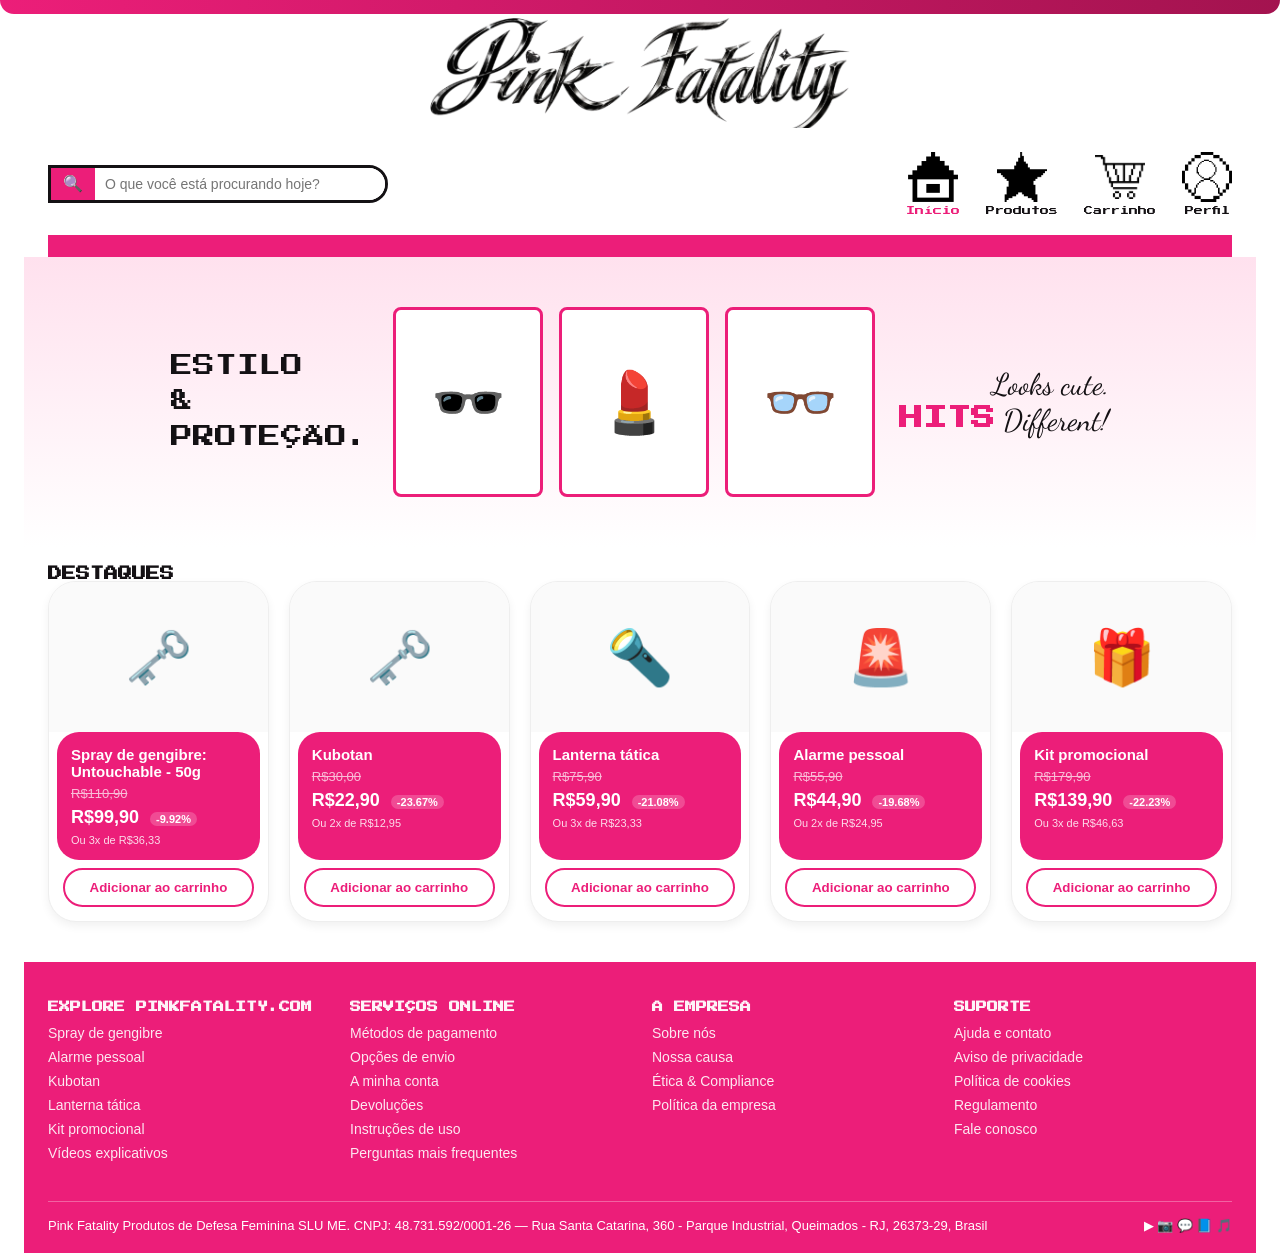
<file: pastaprincipal/index.html>
<!DOCTYPE html>
<html lang="pt-BR">
<head>
  <meta charset="UTF-8">
  <meta name="viewport" content="width=device-width, initial-scale=1, viewport-fit=cover">
  <title>Pink Fatality</title>
  <!-- Fontes do Google -->
  <link rel="preconnect" href="https://fonts.googleapis.com">
  <link
    href="https://fonts.googleapis.com/css2?family=Press+Start+2P&family=Dancing+Script:wght@700&display=swap"
    rel="stylesheet"
  >

  <link rel="stylesheet" href="style.css">
</head>
<body>

  <!-- ======================= HEADER ======================= -->
  <div class="topbar"></div>
<header>
    <div class="logo-area">
      <img src="laporratoda/logos/1.png" alt="Pink Fatality" class="logo-img">
    </div>

  <header>
    <form class="navrow" id="searchform">

      <div class="search">
        <button type="submit">🔍</button>
        <input id="searchbox" placeholder="O que você está procurando hoje?">
      </div>

  
      <div class="logo">
        
      </div>

      <div class="navicons">
  <a href="#" data-view="view-home" class="active">
    <span class="ic"><img src="laporratoda/inicio.png" alt=""></span>Início
  </a>
  <a href="#" data-view="view-products">
    <span class="ic"><img src="laporratoda/produtos.png" alt=""></span>Produtos
  </a>
  <button type="button" id="cartbtn">
    <span class="ic"><img src="laporratoda/carrinho.png" alt=""></span>Carrinho
  </button>
  <button type="button" id="profilebtn">
    <span class="ic"><img src="laporratoda/perfil.png" alt=""></span>Perfil
  </button>
</div>

    </form>
    <div class="bandpink"></div>
  </header>


  <!-- ======================= CONTEÚDO ======================= -->
  <main>

    <!-- ---------- Página: Início ---------- -->
    <section id="view-home" class="view active">

      <div class="hero">
        <div class="tag">ESTILO<br>&amp;<br>PROTEÇÃO.</div>
        <div class="cards">
          <div class="ph">🕶️</div>
          <div class="ph">💄</div>
          <div class="ph">👓</div>
        </div>
        <div class="hits">Looks cute.<br><b>HITS</b> Different!</div>
      </div>

      <h2 class="section-title">DESTAQUES</h2>
      <div class="grid" id="home-grid"></div>

      <!-- ---------- Footer (só na página inicial) ---------- -->
      <footer>
        <div class="fgrid">
          <div>
            <h4>EXPLORE PINKFATALITY.COM</h4>
            <div>Spray de gengibre</div>
            <div>Alarme pessoal</div>
            <div>Kubotan</div>
            <div>Lanterna tática</div>
            <div>Kit promocional</div>
            <div>Vídeos explicativos</div>
          </div>
          <div>
            <h4>SERVIÇOS ONLINE</h4>
            <div>Métodos de pagamento</div>
            <div>Opções de envio</div>
            <div>A minha conta</div>
            <div>Devoluções</div>
            <div>Instruções de uso</div>
            <div>Perguntas mais frequentes</div>
          </div>
          <div>
            <h4>A EMPRESA</h4>
            <div>Sobre nós</div>
            <div>Nossa causa</div>
            <div>Ética &amp; Compliance</div>
            <div>Política da empresa</div>
          </div>
          <div>
            <h4>SUPORTE</h4>
            <div>Ajuda e contato</div>
            <div>Aviso de privacidade</div>
            <div>Política de cookies</div>
            <div>Regulamento</div>
            <div>Fale conosco</div>
          </div>
        </div>

        <div class="bottom">
          <span>
            Pink Fatality Produtos de Defesa Feminina SLU ME. CNPJ: 48.731.592/0001-26 —
            Rua Santa Catarina, 360 - Parque Industrial, Queimados - RJ, 26373-29, Brasil
          </span>
          <span>▶ 📷 💬 📘 🎵</span>
        </div>
      </footer>

    </section>

    <!-- ---------- Página: Lista de produtos ---------- -->
    <section id="view-products" class="view">
      <div class="toolbar">
        <h2 class="section-title" id="ptitle" style="padding:0">TOTAL DE 5 PRODUTOS</h2>
        <select>
          <option>Mais vendido</option>
          <option>Menor preço</option>
          <option>Maior preço</option>
        </select>
      </div>

      <div class="grid" id="products-grid"></div>
    </section>

    <!-- ---------- Página: Detalhe do produto ---------- -->
    <section id="view-product" class="view">
      <h2 class="section-title">PRODUTOS</h2>
      <div class="pdetail" id="product-detail"></div>
    </section>

    <!-- ---------- Página: Cadastro ---------- -->
    <section id="view-signup" class="view">
      <h2 class="section-title">CADASTRO</h2>

      <form class="signup" id="signupform">
        <div>
          <label>NOME</label>
          <input placeholder="Digite o seu nome..." required>
        </div>
        <div>
          <label>E-MAIL</label>
          <input type="email" placeholder="Digite o seu e-mail..." required>
        </div>
        <div>
          <label>SOBRENOME</label>
          <input placeholder="Digite o seu sobrenome..." required>
        </div>
        <div>
          <label>SENHA</label>
          <input type="password" placeholder="Senha" required>
        </div>
        <div>
          <label>TELEFONE</label>
          <input placeholder="(21) 00000-0000">
        </div>
        <div>
          <label>CONFIRMAR SENHA</label>
          <input type="password" placeholder="Senha" required>
        </div>
        <div>
          <label>CPF</label>
          <input placeholder="Digite o seu cpf...">
        </div>
        <div></div>
        <div class="full">
          <fieldset class="campo-data">
  <legend>Data de nascimento</legend>

  <div class="campo-data__selects">
    <label class="sr-only" for="dia">Dia</label>
    <select id="dia" name="dia" autocomplete="bday-day" required>
      <option value="">Dia</option>
    </select>

    <label class="sr-only" for="mes">Mês</label>
    <select id="mes" name="mes" autocomplete="bday-month" required>
      <option value="">Mês</option>
      <option value="1">Janeiro</option>
      <option value="2">Fevereiro</option>
      <option value="3">Março</option>
      <option value="4">Abril</option>
      <option value="5">Maio</option>
      <option value="6">Junho</option>
      <option value="7">Julho</option>
      <option value="8">Agosto</option>
      <option value="9">Setembro</option>
      <option value="10">Outubro</option>
      <option value="11">Novembro</option>
      <option value="12">Dezembro</option>
    </select>

    <label class="sr-only" for="ano">Ano</label>
    <select id="ano" name="ano" autocomplete="bday-year" required>
      <option value="">Ano</option>
    </select>
  </div>
</fieldset>
<script>
  const dia = document.getElementById("dia");
  const ano = document.getElementById("ano");

  for (let d = 1; d <= 31; d++) {
    dia.add(new Option(d, d));
  }

  const anoAtual = new Date().getFullYear();
  for (let a = anoAtual; a >= anoAtual - 100; a--) {
    ano.add(new Option(a, a));
  }
</script>
          </div>
        </div>
        <div class="full">
          <button type="submit">CONCLUIR CADASTRO ›</button>
        </div>
      </form>
    </section>

  </main>


  <!-- ======================= OVERLAY + PAINÉIS ======================= -->
  <div id="overlay"></div>

  <!-- Painel: Carrinho -->
  <div class="drawer" id="cart-drawer">
    <div class="dhead">
      <span>MEU CARRINHO 🛒</span>
      <button class="closeb" data-close="cart-drawer">✕</button>
    </div>

    <div id="cart-items"></div>

    <div class="ctotal">
      <span>QUANTIDADE DE PRODUTOS</span>
      <b id="cart-count">00</b>
    </div>
    <div class="ctotal">
      <span>TOTAL</span>
      <b id="cart-total">R$0,00</b>
    </div>

    <div class="cactions">
      <button data-close="cart-drawer">Adicionar mais itens</button>
      <button class="main" id="checkoutbtn">Finalizar compra</button>
    </div>
  </div>

  <!-- Painel: Login -->
  <div class="drawer small" id="profile-drawer">
    <div class="dhead">
      <span>MINHA CONTA</span>
      <button class="closeb" data-close="profile-drawer">✕</button>
    </div>

    <div class="loginform">
      <label>EMAIL OU CPF</label>
      <input placeholder="Insira aqui">

      <label>SENHA</label>
      <input type="password" placeholder="Senha">

      <button class="enter">ENTRAR</button>

      <div class="row">
        <a href="#" id="gotosignup">CRIAR SUA CONTA</a>
        <a href="#">Esqueceu a senha?</a>
      </div>
    </div>
  </div>

  <script src="script.js"></script>
</body>
</html>
</file>
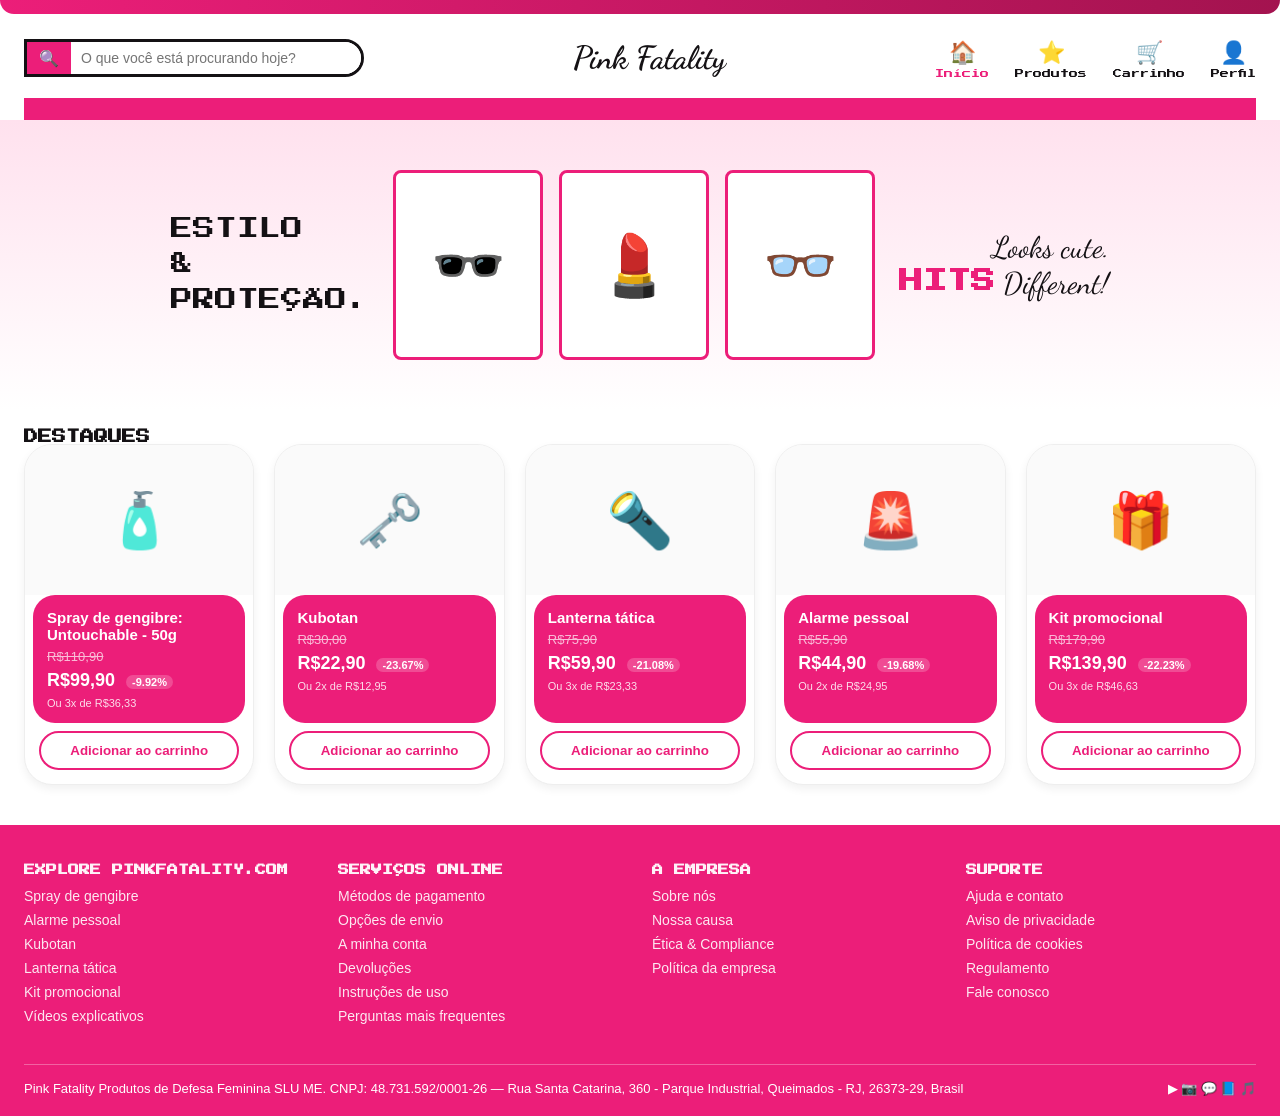
<file: REAL TCCOBRABRBRABO NAO SEI OQ TO FAZENDO/index.html>
<!DOCTYPE html>
<html lang="pt-BR">
<head>
  <meta charset="UTF-8">
  <meta name="viewport" content="width=device-width, initial-scale=1, viewport-fit=cover">
  <title>Pink Fatality</title>

  <!-- Fontes do Google -->
  <link rel="preconnect" href="https://fonts.googleapis.com">
  <link
    href="https://fonts.googleapis.com/css2?family=Press+Start+2P&family=Dancing+Script:wght@700&display=swap"
    rel="stylesheet"
  >

  <link rel="stylesheet" href="style.css">
</head>
<body>

  <!-- ======================= HEADER ======================= -->
  <div class="topbar"></div>

  <header>
    <form class="navrow" id="searchform">

      <div class="search">
        <button type="submit">🔍</button>
        <input id="searchbox" placeholder="O que você está procurando hoje?">
      </div>

  
      <div class="logo">Pink Fatality</div>

      <div class="navicons">
        <a href="#" data-view="view-home" class="active">
          <span class="ic">🏠</span>Início
        </a>
        <a href="#" data-view="view-products">
          <span class="ic">⭐</span>Produtos
        </a>
        <button type="button" id="cartbtn">
          <span class="ic">🛒</span>Carrinho
        </button>
        <button type="button" id="profilebtn">
          <span class="ic">👤</span>Perfil
        </button>
      </div>

    </form>
    <div class="bandpink"></div>
  </header>


  <!-- ======================= CONTEÚDO ======================= -->
  <main>

    <!-- ---------- Página: Início ---------- -->
    <section id="view-home" class="view active">

      <div class="hero">
        <div class="tag">ESTILO<br>&amp;<br>PROTEÇÃO.</div>
        <div class="cards">
          <div class="ph">🕶️</div>
          <div class="ph">💄</div>
          <div class="ph">👓</div>
        </div>
        <div class="hits">Looks cute.<br><b>HITS</b> Different!</div>
      </div>

      <h2 class="section-title">DESTAQUES</h2>
      <div class="grid" id="home-grid"></div>

      <!-- ---------- Footer (só na página inicial) ---------- -->
      <footer>
        <div class="fgrid">
          <div>
            <h4>EXPLORE PINKFATALITY.COM</h4>
            <div>Spray de gengibre</div>
            <div>Alarme pessoal</div>
            <div>Kubotan</div>
            <div>Lanterna tática</div>
            <div>Kit promocional</div>
            <div>Vídeos explicativos</div>
          </div>
          <div>
            <h4>SERVIÇOS ONLINE</h4>
            <div>Métodos de pagamento</div>
            <div>Opções de envio</div>
            <div>A minha conta</div>
            <div>Devoluções</div>
            <div>Instruções de uso</div>
            <div>Perguntas mais frequentes</div>
          </div>
          <div>
            <h4>A EMPRESA</h4>
            <div>Sobre nós</div>
            <div>Nossa causa</div>
            <div>Ética &amp; Compliance</div>
            <div>Política da empresa</div>
          </div>
          <div>
            <h4>SUPORTE</h4>
            <div>Ajuda e contato</div>
            <div>Aviso de privacidade</div>
            <div>Política de cookies</div>
            <div>Regulamento</div>
            <div>Fale conosco</div>
          </div>
        </div>

        <div class="bottom">
          <span>
            Pink Fatality Produtos de Defesa Feminina SLU ME. CNPJ: 48.731.592/0001-26 —
            Rua Santa Catarina, 360 - Parque Industrial, Queimados - RJ, 26373-29, Brasil
          </span>
          <span>▶ 📷 💬 📘 🎵</span>
        </div>
      </footer>

    </section>

    <!-- ---------- Página: Lista de produtos ---------- -->
    <section id="view-products" class="view">
      <div class="toolbar">
        <h2 class="section-title" id="ptitle" style="padding:0">TOTAL DE 5 PRODUTOS</h2>
        <select>
          <option>Mais vendido</option>
          <option>Menor preço</option>
          <option>Maior preço</option>
        </select>
      </div>

      <div class="grid" id="products-grid"></div>
    </section>

    <!-- ---------- Página: Detalhe do produto ---------- -->
    <section id="view-product" class="view">
      <h2 class="section-title">PRODUTOS</h2>
      <div class="pdetail" id="product-detail"></div>
    </section>

    <!-- ---------- Página: Cadastro ---------- -->
    <section id="view-signup" class="view">
      <h2 class="section-title">CADASTRO</h2>

      <form class="signup" id="signupform">
        <div>
          <label>NOME</label>
          <input placeholder="Digite o seu nome..." required>
        </div>
        <div>
          <label>E-MAIL</label>
          <input type="email" placeholder="Digite o seu e-mail..." required>
        </div>
        <div>
          <label>SOBRENOME</label>
          <input placeholder="Digite o seu sobrenome..." required>
        </div>
        <div>
          <label>SENHA</label>
          <input type="password" placeholder="Senha" required>
        </div>
        <div>
          <label>TELEFONE</label>
          <input placeholder="(21) 00000-0000">
        </div>
        <div>
          <label>CONFIRMAR SENHA</label>
          <input type="password" placeholder="Senha" required>
        </div>
        <div>
          <label>CPF</label>
          <input placeholder="Digite o seu cpf...">
        </div>
        <div></div>
        <div class="full">
          <label>DATA DE NASCIMENTO</label>
          <div style="display:flex; gap:10px">
            <select><option>Dia</option></select>
            <select><option>Mês</option></select>
            <select><option>Ano</option></select>
          </div>
        </div>
        <div class="full">
          <button type="submit">CONCLUIR CADASTRO ›</button>
        </div>
      </form>
    </section>

  </main>


  <!-- ======================= OVERLAY + PAINÉIS ======================= -->
  <div id="overlay"></div>

  <!-- Painel: Carrinho -->
  <div class="drawer" id="cart-drawer">
    <div class="dhead">
      <span>MEU CARRINHO 🛒</span>
      <button class="closeb" data-close="cart-drawer">✕</button>
    </div>

    <div id="cart-items"></div>

    <div class="ctotal">
      <span>QUANTIDADE DE PRODUTOS</span>
      <b id="cart-count">00</b>
    </div>
    <div class="ctotal">
      <span>TOTAL</span>
      <b id="cart-total">R$0,00</b>
    </div>

    <div class="cactions">
      <button data-close="cart-drawer">Adicionar mais itens</button>
      <button class="main" id="checkoutbtn">Finalizar compra</button>
    </div>
  </div>

  <!-- Painel: Login -->
  <div class="drawer small" id="profile-drawer">
    <div class="dhead">
      <span>MINHA CONTA</span>
      <button class="closeb" data-close="profile-drawer">✕</button>
    </div>

    <div class="loginform">
      <label>EMAIL OU CPF</label>
      <input placeholder="Insira aqui">

      <label>SENHA</label>
      <input type="password" placeholder="Senha">

      <button class="enter">ENTRAR</button>

      <div class="row">
        <a href="#" id="gotosignup">CRIAR SUA CONTA</a>
        <a href="#">Esqueceu a senha?</a>
      </div>
    </div>
  </div>

  <script src="script.js"></script>
</body>
</html>
</file>
<file: pastaprincipal/style.css>
/* ==========================================================================
   VARIÁVEIS E RESET
   ========================================================================== */

:root {
  --pink: #ec1e79;
  --pink-dark: #a3134f;
  --pink-light: #fdeaf3;
  --black: #141114;

  --font-pixel: 'Press Start 2P', monospace;
  --font-script: 'Dancing Script', cursive;
}

* {
  box-sizing: border-box;
  margin: 0;
  padding: 0;
}

body {
  font-family: Arial, Helvetica, sans-serif;
  color: var(--black);
  background: #fff;
  padding-top: env(safe-area-inset-top, 0);
}

a {
  text-decoration: none;
  color: inherit;
}

button {
  font-family: inherit;
  cursor: pointer;
  border: none;
}

/* Controla qual "página" aparece na tela (ver script.js -> showView) */
.view {
  display: none;
}

.view.active {
  display: block;
}


/* ==========================================================================
   HEADER / NAVEGAÇÃO
   ========================================================================== */

.topbar {
  height: 14px;
  background: linear-gradient(90deg, var(--pink), var(--pink-dark));
  border-radius: 0 0 30px 30px;
}

header {
  padding: 14px 24px 0;
  position: sticky;
  top: 0;
  background: #fff;
  z-index: 20;
}

.navrow {
  display: flex;
  align-items: center;
  justify-content: space-between;
  gap: 20px;
  flex-wrap: wrap;
  padding: 10px 0;
}

.search {
  display: flex;
  border: 3px solid var(--black);
  border-radius: 0 20px 20px 0;   /* ALTERADO: lado esquerdo (lupa rosa) quadrado, direito arredondado */
  overflow: hidden;
  flex: 1;
  min-width: 180px;
  max-width: 340px;
}

.search button {
  background: var(--pink);
  color: #fff;
  padding: 0 12px;
  font-size: 16px;
}

.search input {
  border: none;
  outline: none;
  padding: 8px 10px;
  flex: 1;
  font-size: 14px;
}
.navicons .ic img {
  width: 50px;
  height: 50px;
  object-fit: contain;
  display: block;
  margin: 0 auto;
}
.logo-area {
  display: flex;
  justify-content: center;   /* centro na horizontal */
  align-items: center;       /* centro na vertical */
  height: 100px;             /* altura da faixa branca */
  width: 100%;
  margin: 0;
  padding: 0;
}

.logo-img {
  height: 120px;
  width: auto;
  max-width: 100%;
  display: block;
  margin: 0 auto;
}

/* ADICIONADO: imagem do logo, com espaço em volta para não ficar justa */
.logo img {
  display: block;
  height: 32px;
  width: auto;
  max-width: 100%;
  margin: 0 auto;
  padding: 6px 0;
  object-fit: contain;
}

.navicons {
  display: flex;
  gap: 26px;
}

.navicons a,
.navicons button {
  display: flex;
  flex-direction: column;
  align-items: center;
  gap: 4px;
  font-family: var(--font-pixel);
  font-size: 9px;
  color: var(--black);
  background: none;
}

.navicons a .ic,
.navicons button .ic {
  font-size: 22px;
}

.navicons a.active {
  color: var(--pink);
}

.bandpink {
  height: 22px;
  background: var(--pink);
  margin-top: 10px;
}


/* ==========================================================================
   SEÇÃO HERO (banner da página inicial)
   ========================================================================== */

.hero {
  background: linear-gradient(180deg, #ffe1ee, #fff);
  padding: 50px 24px;
  display: flex;
  gap: 24px;
  align-items: center;
  flex-wrap: wrap;
  justify-content: center;
}

.hero .tag {
  font-family: var(--font-pixel);
  font-size: 22px;
  line-height: 1.6;
}

.hero .cards {
  display: flex;
  gap: 16px;
  flex-wrap: wrap;
}

.hero .ph {
  width: 150px;
  height: 190px;
  border: 3px solid var(--pink);
  border-radius: 8px;
  background: #fff;
  display: flex;
  align-items: center;
  justify-content: center;
  font-size: 60px;
}

.hero .hits {
  font-family: var(--font-script);
  font-size: 30px;
  text-align: right;
}

.hits b {
  color: var(--pink);
  font-family: var(--font-pixel);
  font-size: 24px;
}


/* ==========================================================================
   GRADE DE PRODUTOS (usada na Home e na página Produtos)
   ========================================================================== */

.section-title {
  font-family: var(--font-pixel);
  font-size: 14px;
  padding: 20px 24px 0;
}

.toolbar {
  display: flex;
  justify-content: space-between;
  align-items: center;
  padding: 16px 24px;
  flex-wrap: wrap;
  gap: 10px;
}

.toolbar select {
  border: 2px solid var(--black);
  border-radius: 20px;
  padding: 8px 14px;
  background: var(--pink-light);
  font-family: var(--font-pixel);
  font-size: 10px;
}

.grid {
  display: grid;
  grid-template-columns: repeat(auto-fill, minmax(220px, 1fr));
  gap: 20px;
  padding: 0 24px 40px;
}

.card {
  background: #fff;
  border: 1px solid #eee;
  border-radius: 28px;   /* ALTERADO: era 10px */
  overflow: hidden;
  box-shadow: 0 4px 10px rgba(0, 0, 0, .06);
  cursor: pointer;
  display: flex;
  flex-direction: column;
}

.card .img {
  height: 150px;
  display: flex;
  align-items: center;
  justify-content: center;
  font-size: 54px;
  background: #fafafa;
}

.card .info {
  background: var(--pink);
  color: #fff;
  padding: 14px;
  flex: 1;
  display: flex;
  flex-direction: column;
  gap: 6px;
  border-radius: 22px;   /* ADICIONADO */
  margin: 0 8px 8px;     /* ADICIONADO */
}

.card .name {
  font-weight: bold;
  font-size: 15px;
}

.card .desc {
  font-size: 12px;
  opacity: .85;
  min-height: 34px;
  display: none;   /* ADICIONADO: esconde a descrição do card */
}

.card .old {
  text-decoration: line-through;
  opacity: .7;
  font-size: 13px;
}

.card .price {
  font-size: 18px;
  font-weight: bold;
}

.card .off {
  background: rgba(255, 255, 255, .2);
  border-radius: 10px;
  padding: 1px 6px;
  font-size: 11px;
  margin-left: 6px;
}

.card .inst {
  font-size: 11px;
  opacity: .85;
}

.addbtn {
  margin: 0 14px 14px;
  padding: 10px;
  border-radius: 20px;
  border: 2px solid var(--pink);
  background: #fff;
  color: var(--pink);
  font-weight: bold;
  transition: background .2s, color .2s;   /* ADICIONADO: transição suave */
}

/* ADICIONADO: ao passar o ponteiro, fundo rosa e texto preto */
.addbtn:hover {
  background: var(--pink);
  color: var(--black);
}


/* ==========================================================================
   PÁGINA DE DETALHE DO PRODUTO
   ========================================================================== */

.pdetail {
  display: flex;
  gap: 40px;
  padding: 30px 24px;
  flex-wrap: wrap;
}

.pdetail .imgbox {
  width: 320px;
  height: 320px;
  background: #fafafa;
  border-radius: 10px;
  display: flex;
  align-items: center;
  justify-content: center;
  font-size: 120px;
}

.thumbs {
  display: flex;
  gap: 10px;
  margin-top: 10px;
}

.thumbs div {
  width: 60px;
  height: 60px;
  background: #fafafa;
  border-radius: 6px;
  display: flex;
  align-items: center;
  justify-content: center;
  font-size: 26px;
  border: 1px solid #eee;
}

.pinfo {
  flex: 1;
  min-width: 260px;
}

.pinfo h2 {
  font-family: var(--font-pixel);
  font-size: 20px;
  margin-bottom: 10px;
}

.badge {
  background: var(--pink-light);
  color: var(--pink);
  font-family: var(--font-pixel);
  font-size: 9px;
  padding: 6px 10px;
  border-radius: 14px;
}

.pinfo p.desc {
  margin: 14px 0;
  color: #444;
}

.pinfo .old {
  text-decoration: line-through;
  color: #999;
}

.pinfo .price {
  font-size: 26px;
  font-weight: bold;
  margin: 4px 0;
}

.qtybox {
  display: flex;
  align-items: center;
  gap: 10px;
  margin-top: 16px;
}

.qtybox button {
  background: var(--pink);
  color: #fff;
  width: 32px;
  height: 32px;
  border-radius: 50%;
  font-size: 16px;
}

.qtybox input {
  width: 40px;
  text-align: center;
  border: 2px solid var(--black);
  border-radius: 6px;
}

.cta {
  background: var(--pink);
  color: #fff;
  padding: 10px 20px;
  border-radius: 20px;
  font-weight: bold;
}

.variacoes {
  margin-top: 24px;
  border: 2px solid var(--black);
  border-radius: 14px;
  padding: 16px;
  max-width: 260px;
}

.variacoes h4 {
  font-family: var(--font-pixel);
  font-size: 11px;
  margin-bottom: 10px;
}

.swatch {
  width: 36px;
  height: 36px;
  border-radius: 50%;
  background: repeating-conic-gradient(#000 0 25%, #fff 0 50%) 0 / 10px 10px;
}


/* ==========================================================================
   FOOTER
   ========================================================================== */

footer {
  background: var(--pink);
  color: #fff;
  padding: 40px 24px 20px;
}

.fgrid {
  display: grid;
  grid-template-columns: repeat(auto-fit, minmax(160px, 1fr));
  gap: 24px;
  margin-bottom: 24px;
}

.fgrid h4 {
  font-family: var(--font-pixel);
  font-size: 11px;
  margin-bottom: 12px;
}

.fgrid a,
.fgrid div {
  display: block;
  font-size: 14px;
  margin-bottom: 8px;
  opacity: .95;
}

footer .bottom {
  border-top: 1px solid rgba(255, 255, 255, .3);
  padding-top: 16px;
  font-size: 13px;
  display: flex;
  justify-content: space-between;
  flex-wrap: wrap;
  gap: 10px;
}


/* ==========================================================================
   PAINÉIS LATERAIS (carrinho e login) + OVERLAY
   ========================================================================== */

#overlay {
  position: fixed;
  inset: 0;
  background: rgba(0, 0, 0, .4);
  display: none;
  z-index: 30;
}

#overlay.show {
  display: block;
}

.drawer {
  position: fixed;
  top: 0;
  right: -420px;
  width: 380px;
  max-width: 92vw;
  height: 100%;
  background: #fff;
  z-index: 40;
  transition: right .3s;
  overflow-y: auto;
  box-shadow: -6px 0 20px rgba(0, 0, 0, .15);
}

.drawer.open {
  right: 0;
}

.drawer.small {
  width: 340px;
  top: 80px;
  height: auto;
  border-radius: 14px;
  box-shadow: 0 10px 30px rgba(0, 0, 0, .2);
}

.dhead {
  background: var(--pink);
  color: #fff;
  padding: 16px 20px;
  font-family: var(--font-pixel);
  font-size: 13px;
  display: flex;
  justify-content: space-between;
  align-items: center;
}

.closeb {
  background: none;
  color: #fff;
  font-size: 18px;
}

/* Item dentro do carrinho */
.citem {
  display: flex;
  gap: 12px;
  padding: 14px 20px;
  background: var(--pink);
  color: #fff;
  margin: 16px 20px;
  border-radius: 10px;
  align-items: center;
}

.citem .cimg {
  width: 60px;
  height: 60px;
  background: rgba(255, 255, 255, .15);
  border-radius: 8px;
  display: flex;
  align-items: center;
  justify-content: center;
  font-size: 28px;
}

.citem .cinfo {
  flex: 1;
}

.citem .cqty {
  display: flex;
  align-items: center;
  gap: 8px;
}

.citem .cqty button {
  background: rgba(255, 255, 255, .2);
  color: #fff;
  width: 26px;
  height: 26px;
  border-radius: 50%;
}

.ctotal {
  padding: 16px 20px;
  background: var(--pink);
  color: #fff;
  display: flex;
  justify-content: space-between;
  margin-top: 10px;
}

.cactions {
  padding: 16px 20px;
  display: flex;
  flex-direction: column;
  gap: 10px;
}

.cactions button {
  padding: 12px;
  border-radius: 20px;
  background: var(--pink-light);
  color: var(--pink);
  font-weight: bold;
}

.cactions button.main {
  background: var(--pink);
  color: #fff;
}

/* Formulário de login (dentro do painel "Perfil") */
.loginform {
  padding: 20px;
}

.loginform label {
  font-family: var(--font-pixel);
  font-size: 9px;
  display: block;
  margin: 14px 0 6px;
}

.loginform input {
  width: 100%;
  padding: 10px;
  border: 2px solid var(--black);
  border-radius: 10px;
}

.loginform .enter {
  width: 100%;
  margin-top: 18px;
  padding: 12px;
  background: var(--pink-light);
  color: var(--pink);
  border-radius: 20px;
  font-family: var(--font-pixel);
  font-size: 11px;
}

.loginform .row {
  display: flex;
  justify-content: space-between;
  margin-top: 14px;
  font-size: 13px;
  color: var(--pink);
}


/* ==========================================================================
   PÁGINA DE CADASTRO
   ========================================================================== */

.signup {
  max-width: 760px;
  margin: 0 auto;
  padding: 30px 24px;
  display: grid;
  grid-template-columns: 1fr 1fr;
  gap: 20px 30px;
}

.signup label {
  font-family: var(--font-pixel);
  font-size: 9px;
  display: block;
  margin-bottom: 6px;
}

.signup input,
.signup select {
  width: 100%;
  padding: 10px;
  border: 2px solid var(--pink);
  border-radius: 10px;
  margin-bottom: 14px;
}

.signup .full {
  grid-column: 1 / -1;
}

.signup button {
  background: var(--pink-light);
  color: var(--pink);
  padding: 12px 24px;
  border-radius: 20px;
  font-family: var(--font-pixel);
  font-size: 11px;
}
.campo-data {
  border: 0;
  padding: 0;
  margin: 0;
}

.campo-data legend {
  padding: 0;
  margin-bottom: 0.5rem;
  text-transform: uppercase; /* o texto no HTML fica normal */
}

.campo-data__selects {
  display: flex;
  gap: 10px;
}
select option {
  background: var(--pink-light);
  color: var(--pink);
  padding: 8px;
}

select option:checked,
select option:hover {
  background: var(--rosa);
  color: #fff;
}

/* aquele cabeçalho cinza "Dia" (placeholder) */
select option[value=""] {
  color: var(--pink);
}
/* Esconde visualmente, mas mantém acessível para leitores de tela */
.sr-only {
  position: absolute;
  width: 1px;
  height: 1px;
  padding: 0;
  margin: -1px;
  overflow: hidden;
  clip: rect(0, 0, 0, 0);
  white-space: nowrap;
  border: 0;
}

/* ==========================================================================
   RESPONSIVO
   ========================================================================== */

@media (max-width: 640px) {
  .navrow {
    justify-content: center;
  }

  .pdetail {
    flex-direction: column;
  }

  .signup {
    grid-template-columns: 1fr;
  }
}
</file>
<file: REAL TCCOBRABRBRABO NAO SEI OQ TO FAZENDO/style.css>
/* ==========================================================================
   VARIÁVEIS E RESET
   ========================================================================== */

:root {
  --pink: #ec1e79;
  --pink-dark: #a3134f;
  --pink-light: #fdeaf3;
  --black: #141114;

  --font-pixel: 'Press Start 2P', monospace;
  --font-script: 'Dancing Script', cursive;
}

* {
  box-sizing: border-box;
  margin: 0;
  padding: 0;
}

body {
  font-family: Arial, Helvetica, sans-serif;
  color: var(--black);
  background: #fff;
  padding-top: env(safe-area-inset-top, 0);
}

a {
  text-decoration: none;
  color: inherit;
}

button {
  font-family: inherit;
  cursor: pointer;
  border: none;
}

/* Controla qual "página" aparece na tela (ver script.js -> showView) */
.view {
  display: none;
}

.view.active {
  display: block;
}


/* ==========================================================================
   HEADER / NAVEGAÇÃO
   ========================================================================== */

.topbar {
  height: 14px;
  background: linear-gradient(90deg, var(--pink), var(--pink-dark));
  border-radius: 0 0 30px 30px;
}

header {
  padding: 14px 24px 0;
  position: sticky;
  top: 0;
  background: #fff;
  z-index: 20;
}

.navrow {
  display: flex;
  align-items: center;
  justify-content: space-between;
  gap: 20px;
  flex-wrap: wrap;
  padding: 10px 0;
}

.search {
  display: flex;
  border: 3px solid var(--black);
  border-radius: 0 20px 20px 0;   /* ALTERADO: lado esquerdo (lupa rosa) quadrado, direito arredondado */
  overflow: hidden;
  flex: 1;
  min-width: 180px;
  max-width: 340px;
}

.search button {
  background: var(--pink);
  color: #fff;
  padding: 0 12px;
  font-size: 16px;
}

.search input {
  border: none;
  outline: none;
  padding: 8px 10px;
  flex: 1;
  font-size: 14px;
}

.logo {
  font-family: var(--font-script);
  font-size: 32px;
  font-weight: 700;
  text-align: center;
  flex: 1;
}

/* ADICIONADO: imagem do logo, com espaço em volta para não ficar justa */
.logo img {
  display: block;
  height: 64px;
  width: auto;
  max-width: 100%;
  margin: 0 auto;
  padding: 6px 0;
  object-fit: contain;
}

.navicons {
  display: flex;
  gap: 26px;
}

.navicons a,
.navicons button {
  display: flex;
  flex-direction: column;
  align-items: center;
  gap: 4px;
  font-family: var(--font-pixel);
  font-size: 9px;
  color: var(--black);
  background: none;
}

.navicons a .ic,
.navicons button .ic {
  font-size: 22px;
}

.navicons a.active {
  color: var(--pink);
}

.bandpink {
  height: 22px;
  background: var(--pink);
  margin-top: 10px;
}


/* ==========================================================================
   SEÇÃO HERO (banner da página inicial)
   ========================================================================== */

.hero {
  background: linear-gradient(180deg, #ffe1ee, #fff);
  padding: 50px 24px;
  display: flex;
  gap: 24px;
  align-items: center;
  flex-wrap: wrap;
  justify-content: center;
}

.hero .tag {
  font-family: var(--font-pixel);
  font-size: 22px;
  line-height: 1.6;
}

.hero .cards {
  display: flex;
  gap: 16px;
  flex-wrap: wrap;
}

.hero .ph {
  width: 150px;
  height: 190px;
  border: 3px solid var(--pink);
  border-radius: 8px;
  background: #fff;
  display: flex;
  align-items: center;
  justify-content: center;
  font-size: 60px;
}

.hero .hits {
  font-family: var(--font-script);
  font-size: 30px;
  text-align: right;
}

.hits b {
  color: var(--pink);
  font-family: var(--font-pixel);
  font-size: 24px;
}


/* ==========================================================================
   GRADE DE PRODUTOS (usada na Home e na página Produtos)
   ========================================================================== */

.section-title {
  font-family: var(--font-pixel);
  font-size: 14px;
  padding: 20px 24px 0;
}

.toolbar {
  display: flex;
  justify-content: space-between;
  align-items: center;
  padding: 16px 24px;
  flex-wrap: wrap;
  gap: 10px;
}

.toolbar select {
  border: 2px solid var(--black);
  border-radius: 20px;
  padding: 8px 14px;
  background: var(--pink-light);
  font-family: var(--font-pixel);
  font-size: 10px;
}

.grid {
  display: grid;
  grid-template-columns: repeat(auto-fill, minmax(220px, 1fr));
  gap: 20px;
  padding: 0 24px 40px;
}

.card {
  background: #fff;
  border: 1px solid #eee;
  border-radius: 28px;   /* ALTERADO: era 10px */
  overflow: hidden;
  box-shadow: 0 4px 10px rgba(0, 0, 0, .06);
  cursor: pointer;
  display: flex;
  flex-direction: column;
}

.card .img {
  height: 150px;
  display: flex;
  align-items: center;
  justify-content: center;
  font-size: 54px;
  background: #fafafa;
}

.card .info {
  background: var(--pink);
  color: #fff;
  padding: 14px;
  flex: 1;
  display: flex;
  flex-direction: column;
  gap: 6px;
  border-radius: 22px;   /* ADICIONADO */
  margin: 0 8px 8px;     /* ADICIONADO */
}

.card .name {
  font-weight: bold;
  font-size: 15px;
}

.card .desc {
  font-size: 12px;
  opacity: .85;
  min-height: 34px;
  display: none;   /* ADICIONADO: esconde a descrição do card */
}

.card .old {
  text-decoration: line-through;
  opacity: .7;
  font-size: 13px;
}

.card .price {
  font-size: 18px;
  font-weight: bold;
}

.card .off {
  background: rgba(255, 255, 255, .2);
  border-radius: 10px;
  padding: 1px 6px;
  font-size: 11px;
  margin-left: 6px;
}

.card .inst {
  font-size: 11px;
  opacity: .85;
}

.addbtn {
  margin: 0 14px 14px;
  padding: 10px;
  border-radius: 20px;
  border: 2px solid var(--pink);
  background: #fff;
  color: var(--pink);
  font-weight: bold;
  transition: background .2s, color .2s;   /* ADICIONADO: transição suave */
}

/* ADICIONADO: ao passar o ponteiro, fundo rosa e texto preto */
.addbtn:hover {
  background: var(--pink);
  color: var(--black);
}


/* ==========================================================================
   PÁGINA DE DETALHE DO PRODUTO
   ========================================================================== */

.pdetail {
  display: flex;
  gap: 40px;
  padding: 30px 24px;
  flex-wrap: wrap;
}

.pdetail .imgbox {
  width: 320px;
  height: 320px;
  background: #fafafa;
  border-radius: 10px;
  display: flex;
  align-items: center;
  justify-content: center;
  font-size: 120px;
}

.thumbs {
  display: flex;
  gap: 10px;
  margin-top: 10px;
}

.thumbs div {
  width: 60px;
  height: 60px;
  background: #fafafa;
  border-radius: 6px;
  display: flex;
  align-items: center;
  justify-content: center;
  font-size: 26px;
  border: 1px solid #eee;
}

.pinfo {
  flex: 1;
  min-width: 260px;
}

.pinfo h2 {
  font-family: var(--font-pixel);
  font-size: 20px;
  margin-bottom: 10px;
}

.badge {
  background: var(--pink-light);
  color: var(--pink);
  font-family: var(--font-pixel);
  font-size: 9px;
  padding: 6px 10px;
  border-radius: 14px;
}

.pinfo p.desc {
  margin: 14px 0;
  color: #444;
}

.pinfo .old {
  text-decoration: line-through;
  color: #999;
}

.pinfo .price {
  font-size: 26px;
  font-weight: bold;
  margin: 4px 0;
}

.qtybox {
  display: flex;
  align-items: center;
  gap: 10px;
  margin-top: 16px;
}

.qtybox button {
  background: var(--pink);
  color: #fff;
  width: 32px;
  height: 32px;
  border-radius: 50%;
  font-size: 16px;
}

.qtybox input {
  width: 40px;
  text-align: center;
  border: 2px solid var(--black);
  border-radius: 6px;
}

.cta {
  background: var(--pink);
  color: #fff;
  padding: 10px 20px;
  border-radius: 20px;
  font-weight: bold;
}

.variacoes {
  margin-top: 24px;
  border: 2px solid var(--black);
  border-radius: 14px;
  padding: 16px;
  max-width: 260px;
}

.variacoes h4 {
  font-family: var(--font-pixel);
  font-size: 11px;
  margin-bottom: 10px;
}

.swatch {
  width: 36px;
  height: 36px;
  border-radius: 50%;
  background: repeating-conic-gradient(#000 0 25%, #fff 0 50%) 0 / 10px 10px;
}


/* ==========================================================================
   FOOTER
   ========================================================================== */

footer {
  background: var(--pink);
  color: #fff;
  padding: 40px 24px 20px;
}

.fgrid {
  display: grid;
  grid-template-columns: repeat(auto-fit, minmax(160px, 1fr));
  gap: 24px;
  margin-bottom: 24px;
}

.fgrid h4 {
  font-family: var(--font-pixel);
  font-size: 11px;
  margin-bottom: 12px;
}

.fgrid a,
.fgrid div {
  display: block;
  font-size: 14px;
  margin-bottom: 8px;
  opacity: .95;
}

footer .bottom {
  border-top: 1px solid rgba(255, 255, 255, .3);
  padding-top: 16px;
  font-size: 13px;
  display: flex;
  justify-content: space-between;
  flex-wrap: wrap;
  gap: 10px;
}


/* ==========================================================================
   PAINÉIS LATERAIS (carrinho e login) + OVERLAY
   ========================================================================== */

#overlay {
  position: fixed;
  inset: 0;
  background: rgba(0, 0, 0, .4);
  display: none;
  z-index: 30;
}

#overlay.show {
  display: block;
}

.drawer {
  position: fixed;
  top: 0;
  right: -420px;
  width: 380px;
  max-width: 92vw;
  height: 100%;
  background: #fff;
  z-index: 40;
  transition: right .3s;
  overflow-y: auto;
  box-shadow: -6px 0 20px rgba(0, 0, 0, .15);
}

.drawer.open {
  right: 0;
}

.drawer.small {
  width: 340px;
  top: 80px;
  height: auto;
  border-radius: 14px;
  box-shadow: 0 10px 30px rgba(0, 0, 0, .2);
}

.dhead {
  background: var(--pink);
  color: #fff;
  padding: 16px 20px;
  font-family: var(--font-pixel);
  font-size: 13px;
  display: flex;
  justify-content: space-between;
  align-items: center;
}

.closeb {
  background: none;
  color: #fff;
  font-size: 18px;
}

/* Item dentro do carrinho */
.citem {
  display: flex;
  gap: 12px;
  padding: 14px 20px;
  background: var(--pink);
  color: #fff;
  margin: 16px 20px;
  border-radius: 10px;
  align-items: center;
}

.citem .cimg {
  width: 60px;
  height: 60px;
  background: rgba(255, 255, 255, .15);
  border-radius: 8px;
  display: flex;
  align-items: center;
  justify-content: center;
  font-size: 28px;
}

.citem .cinfo {
  flex: 1;
}

.citem .cqty {
  display: flex;
  align-items: center;
  gap: 8px;
}

.citem .cqty button {
  background: rgba(255, 255, 255, .2);
  color: #fff;
  width: 26px;
  height: 26px;
  border-radius: 50%;
}

.ctotal {
  padding: 16px 20px;
  background: var(--pink);
  color: #fff;
  display: flex;
  justify-content: space-between;
  margin-top: 10px;
}

.cactions {
  padding: 16px 20px;
  display: flex;
  flex-direction: column;
  gap: 10px;
}

.cactions button {
  padding: 12px;
  border-radius: 20px;
  background: var(--pink-light);
  color: var(--pink);
  font-weight: bold;
}

.cactions button.main {
  background: var(--pink);
  color: #fff;
}

/* Formulário de login (dentro do painel "Perfil") */
.loginform {
  padding: 20px;
}

.loginform label {
  font-family: var(--font-pixel);
  font-size: 9px;
  display: block;
  margin: 14px 0 6px;
}

.loginform input {
  width: 100%;
  padding: 10px;
  border: 2px solid var(--black);
  border-radius: 10px;
}

.loginform .enter {
  width: 100%;
  margin-top: 18px;
  padding: 12px;
  background: var(--pink-light);
  color: var(--pink);
  border-radius: 20px;
  font-family: var(--font-pixel);
  font-size: 11px;
}

.loginform .row {
  display: flex;
  justify-content: space-between;
  margin-top: 14px;
  font-size: 13px;
  color: var(--pink);
}


/* ==========================================================================
   PÁGINA DE CADASTRO
   ========================================================================== */

.signup {
  max-width: 760px;
  margin: 0 auto;
  padding: 30px 24px;
  display: grid;
  grid-template-columns: 1fr 1fr;
  gap: 20px 30px;
}

.signup label {
  font-family: var(--font-pixel);
  font-size: 9px;
  display: block;
  margin-bottom: 6px;
}

.signup input,
.signup select {
  width: 100%;
  padding: 10px;
  border: 2px solid var(--pink);
  border-radius: 10px;
  margin-bottom: 14px;
}

.signup .full {
  grid-column: 1 / -1;
}

.signup button {
  background: var(--pink-light);
  color: var(--pink);
  padding: 12px 24px;
  border-radius: 20px;
  font-family: var(--font-pixel);
  font-size: 11px;
}


/* ==========================================================================
   RESPONSIVO
   ========================================================================== */

@media (max-width: 640px) {
  .navrow {
    justify-content: center;
  }

  .pdetail {
    flex-direction: column;
  }

  .signup {
    grid-template-columns: 1fr;
  }
}
</file>
